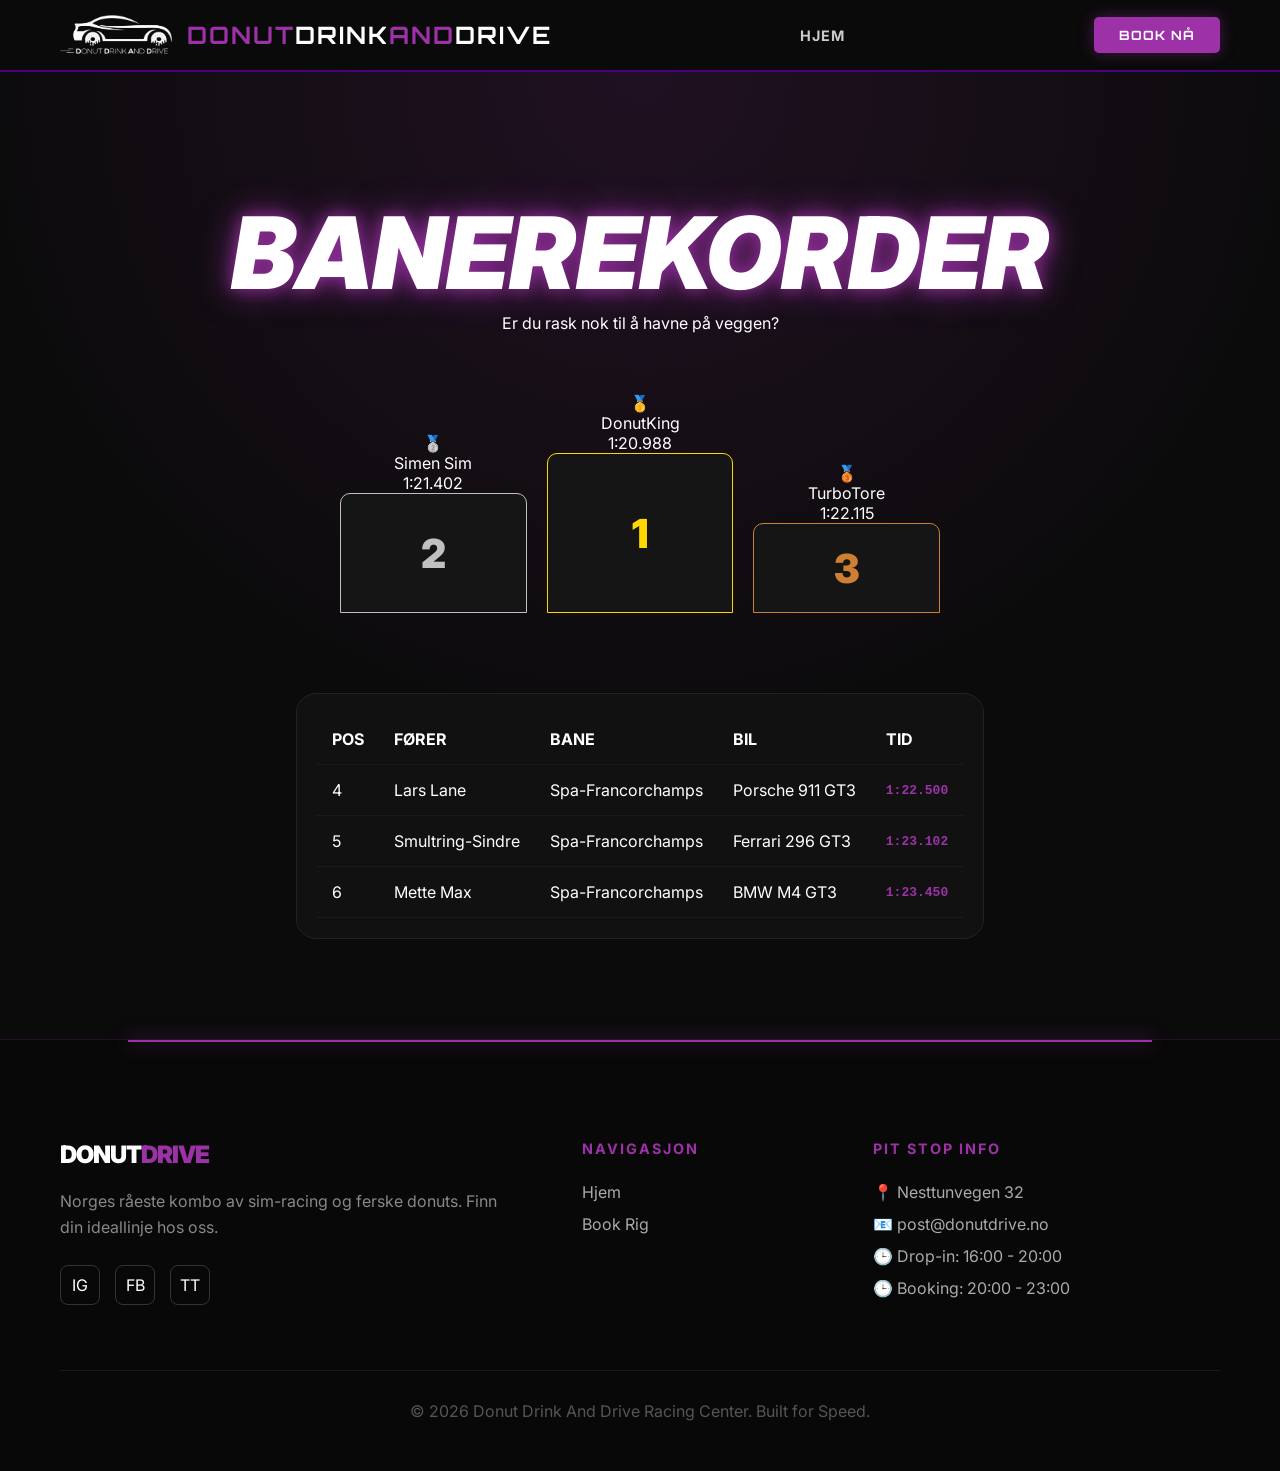
<file: html/leaderboard.html>
<!doctype html>
<html lang="no">
  <head>
    <meta charset="UTF-8" />
    <meta name="viewport" content="width=device-width, initial-scale=1.0" />
    <title>Leaderboard - Donut Drink And Drive</title>
    <link rel="stylesheet" href="../css/index.css" />
    <link rel="stylesheet" href="../css/leaderboard.css" />
    <link
      href="https://fonts.googleapis.com/css2?family=Inter:wght@400;700;900&family=Orbitron:wght@400;700;900&display=swap"
      rel="stylesheet"
    />
  </head>
  <body class="dark-theme">
    <header class="main-header">
      <div class="container">
        <a href="../index.html" class="logo">
          <img
            src="../videoer/ChatGPT Image 19. mai 2026, 10_29_42.png"
            alt="Donut Drink And Drive Logo"
            class="logo-img"
          />
          <div class="logo-text-wrapper">
            <span class="donut">DONUT</span><span class="drive">DRINK</span
            ><span class="donut">AND</span><span class="drive">DRIVE</span>
          </div>
        </a>

        <nav class="nav-menu">
          <ul>
            <li><a href="../index.html">Hjem</a></li>
          </ul>
        </nav>
        <div class="header-cta">
          <a href="booking.html" class="btn-lilla">BOOK NÅ</a>
        </div>
      </div>
    </header>

    <main class="leaderboard-page">
      <section class="leaderboard-hero">
        <div class="container">
          <h1>BANEREKORDER</h1>
          <p>Er du rask nok til å havne på veggen?</p>
        </div>
      </section>

      <section class="podium-section">
        <div class="container">
          <div class="podium">
            <div class="podium-item silver">
              <div class="driver-img">🥈</div>
              <span class="driver-name">Simen Sim</span>
              <span class="driver-time">1:21.402</span>
              <div class="step">2</div>
            </div>
            <div class="podium-item gold">
              <div class="driver-img">🥇</div>
              <span class="driver-name">DonutKing</span>
              <span class="driver-time">1:20.988</span>
              <div class="step">1</div>
            </div>
            <div class="podium-item bronze">
              <div class="driver-img">🥉</div>
              <span class="driver-name">TurboTore</span>
              <span class="driver-time">1:22.115</span>
              <div class="step">3</div>
            </div>
          </div>
        </div>
      </section>

      <section class="table-section">
        <div class="container">
          <div class="table-wrapper">
            <table class="leaderboard-table">
              <thead>
                <tr>
                  <th>POS</th>
                  <th>FØRER</th>
                  <th>BANE</th>
                  <th>BIL</th>
                  <th>TID</th>
                </tr>
              </thead>
              <tbody>
                <tr>
                  <td>4</td>
                  <td>Lars Lane</td>
                  <td>Spa-Francorchamps</td>
                  <td>Porsche 911 GT3</td>
                  <td class="time-cell">1:22.500</td>
                </tr>
                <tr>
                  <td>5</td>
                  <td>Smultring-Sindre</td>
                  <td>Spa-Francorchamps</td>
                  <td>Ferrari 296 GT3</td>
                  <td class="time-cell">1:23.102</td>
                </tr>
                <tr>
                  <td>6</td>
                  <td>Mette Max</td>
                  <td>Spa-Francorchamps</td>
                  <td>BMW M4 GT3</td>
                  <td class="time-cell">1:23.450</td>
                </tr>
              </tbody>
            </table>
          </div>
        </div>
      </section>
    </main>

    <footer class="main-footer">
      <div class="footer-glow"></div>
      <div class="container">
        <div class="footer-grid">
          <div class="footer-brand">
            <span class="logo-text">DONUT<span class="bold">DRIVE</span></span>
            <p>
              Norges råeste kombo av sim-racing og ferske donuts. Finn din
              ideallinje hos oss.
            </p>
            <div class="social-icons">
              <a href="#" class="social-link">IG</a>
              <a href="#" class="social-link">FB</a>
              <a href="#" class="social-link">TT</a>
            </div>
          </div>

          <div class="footer-links">
            <h4>NAVIGASJON</h4>
            <ul>
              <li><a href="../index.html">Hjem</a></li>
              <li><a href="./booking.html">Book Rig</a></li>
            </ul>
          </div>

          <div class="footer-contact">
            <h4>PIT STOP INFO</h4>
            <ul>
              <li>📍 Nesttunvegen 32</li>
              <li>📧 post@donutdrive.no</li>
              <li>🕒 Drop-in: 16:00 - 20:00</li>
              <li>🕒 Booking: 20:00 - 23:00</li>
            </ul>
          </div>
        </div>

        <div class="footer-bottom">
          <p>&copy; 2026 Donut Drink And Drive Racing Center. Built for Speed.</p>
        </div>
      </div>
    </footer>
  </body>
</html>
</file>
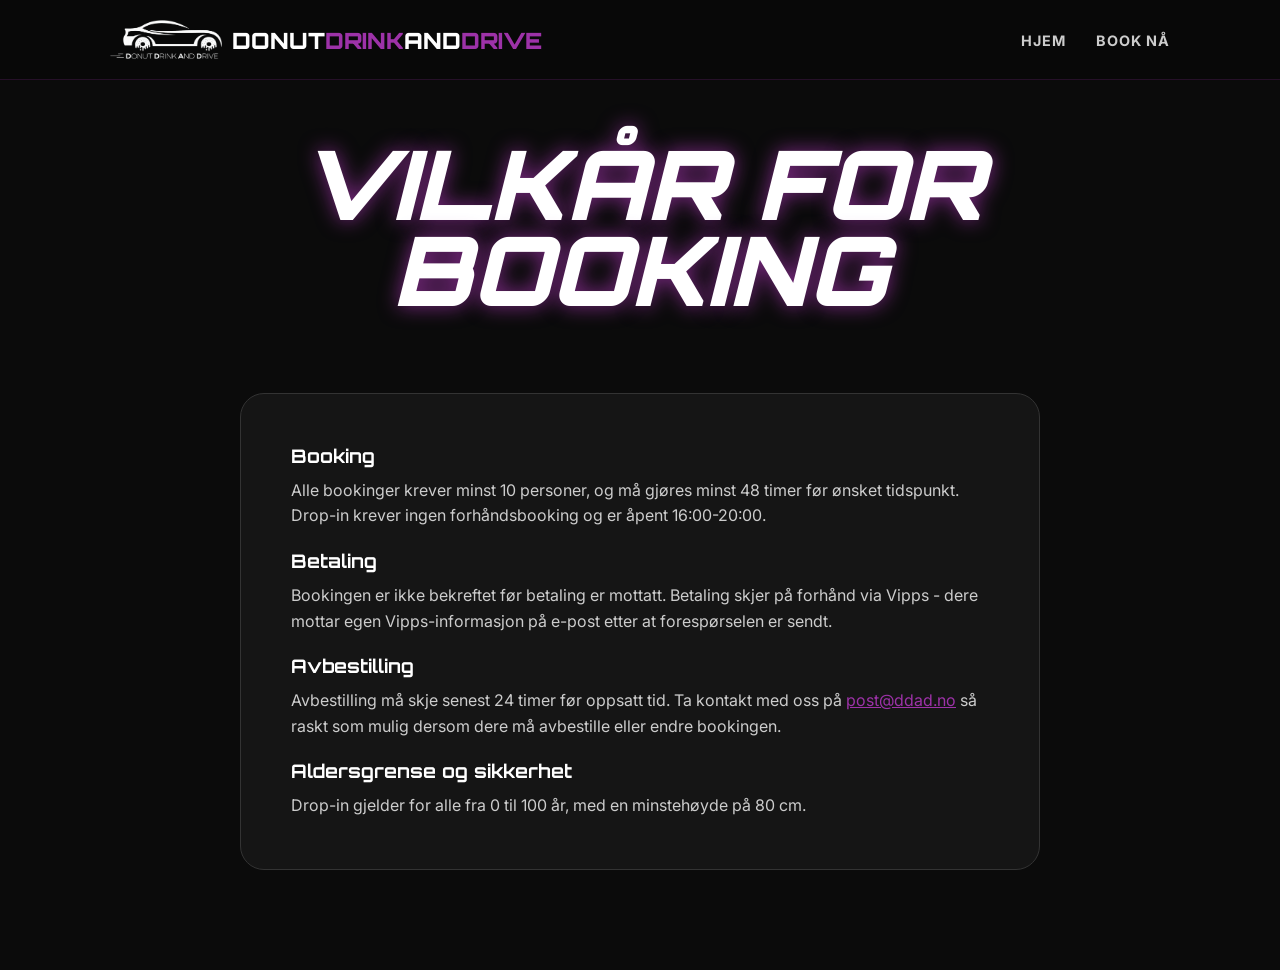
<file: html/vilkar.html>
<!doctype html>
<html lang="no">
  <head>
    <meta charset="UTF-8" />
    <meta name="viewport" content="width=device-width, initial-scale=1.0" />
    <title>Vilkår for booking | Donut Drink And Drive</title>
    <link rel="stylesheet" href="../css/index.css" />
    <link rel="stylesheet" href="../css/booking.css" />
    <link
      href="https://fonts.googleapis.com/css2?family=Inter:wght@400;700;900&family=Orbitron:wght@400;700;900&display=swap"
      rel="stylesheet"
    />
  </head>
  <body class="booking-page">
    <header class="navbar">
      <div class="container">
        <a href="../index.html" class="logo">
          <img
            src="../videoer/ChatGPT Image 19. mai 2026, 10_29_42.png"
            alt="Donut Drink And Drive Logo"
            class="logo-img"
          />
          <span class="donut">DONUT</span><span class="drive">DRINK</span
          ><span class="donut">AND</span><span class="drive">DRIVE</span>
        </a>
        <nav class="nav-menu">
          <ul>
            <li><a href="../index.html">Hjem</a></li>
            <li><a href="booking.html">Book Nå</a></li>
          </ul>
        </nav>
      </div>
    </header>

    <main class="container">
      <section class="booking-hero">
        <h1>VILKÅR FOR <span class="glow-text">BOOKING</span></h1>
      </section>

      <section class="form-section">
        <div class="form-container vilkar-content">
          <h3>Booking</h3>
          <p>
            Alle bookinger krever minst 10 personer, og må gjøres minst 48 timer
            før ønsket tidspunkt. Drop-in krever ingen forhåndsbooking og er
            åpent 16:00-20:00.
          </p>

          <h3>Betaling</h3>
          <p>
            Bookingen er ikke bekreftet før betaling er mottatt. Betaling skjer
            på forhånd via Vipps - dere mottar egen Vipps-informasjon på e-post
            etter at forespørselen er sendt.
          </p>

          <h3>Avbestilling</h3>
          <p>
            Avbestilling må skje senest 24 timer før oppsatt tid. Ta kontakt med
            oss på
            <a href="mailto:post@ddad.no">post@ddad.no</a>
            så raskt som mulig dersom dere må avbestille eller endre bookingen.
          </p>

          <h3>Aldersgrense og sikkerhet</h3>
          <p>
            Drop-in gjelder for alle fra 0 til 100 år, med en minstehøyde på 80
            cm.
          </p>
        </div>
      </section>
    </main>
  </body>
</html>
</file>
<file: css/index.css>
/* Grunnleggende instillinger */
* {
  margin: 0;
  padding: 0;
  box-sizing: border-box;
}

body {
  background-color: #0b0b0b; /* Nesten helt svart */
  font-family: "Inter", sans-serif;
  color: white;
  overflow-x: hidden;
}

.container {
  max-width: 1200px;
  margin: 0 auto;
  display: flex;
  justify-content: space-between;
  align-items: center;
  padding: 20px;
}

/* Header Styling */
/* ==========================================================================
   NY HEADER-STYLING MED BÅDE BIL-LOGO OG TEKST
   ========================================================================== */

.main-header {
  background-color: rgba(11, 11, 11, 0.95);
  backdrop-filter: blur(10px);
  border-bottom: 2px solid #4b0082;
  position: sticky;
  top: 0;
  z-index: 1000;
  width: 100%;
}

.main-header .container {
  max-width: 1200px;
  margin: 0 auto;
  display: flex;
  justify-content: space-between; /* Logo til venstre, meny i midten, knapp til høyre */
  align-items: center;
  padding: 15px 20px;
}

/* Hovedboksen for hele logoen */
.main-header .logo {
  display: flex;
  align-items: center;
  gap: 15px; /* Avstand mellom bil-bildet og teksten */
}

/* Størrelsen på selve bil-logoen */
.main-header .logo-img {
  height: clamp(20px, 6vw, 40px); /* Juster denne hvis du vil ha bil-bildet større eller mindre */
  width: auto;
  display: block;
}

/* Selve tekstboksen - tvinger ordene sammen på én linje */
.main-header .logo-text-wrapper {
  font-family: "Orbitron", sans-serif;
  font-size: clamp(0.5rem, 2.4vw, 1.5rem);
  font-weight: bold;
  letter-spacing: clamp(0.3px, 0.3vw, 2px);
  display: flex;
  gap: 0; /* ABSOLUTT NULL mellomrom mellom DONUT, DRINK, AND, DRIVE */
  white-space: nowrap;
}

.main-header .logo-text-wrapper span {
  display: inline-block;
  margin: 0;
  padding: 0;
}

.main-header .logo .donut {
  color: #9d32a8; /* Lilla tekst */
}

.main-header .logo .drive {
  color: #ffffff; /* Hvit tekst */
}

/* --- NAVIGASJONSMENY --- */
.main-header .nav-menu ul {
  display: flex;
  list-style: none;
  gap: 40px;
  margin: 0;
  padding: 0;
}

.main-header .nav-menu ul li a {
  text-decoration: none;
  color: #e0e0e0;
  font-weight: 700;
  text-transform: uppercase;
  font-size: 0.9rem;
  transition: 0.3s ease;
}

.main-header .nav-menu ul li a:hover {
  color: #9d32a8;
  text-shadow: 0 0 10px rgba(157, 50, 168, 0.5);
}

/* --- BUTTON / CTA --- */
.main-header .btn-lilla {
  background-color: #9d32a8;
  color: white;
  padding: 10px 25px;
  text-decoration: none;
  border-radius: 5px;
  font-family: "Orbitron", sans-serif;
  font-weight: bold;
  font-size: 0.8rem;
  letter-spacing: 1px;
  box-shadow: 0 0 15px rgba(157, 50, 168, 0.4);
  transition: 0.3s ease;
  display: inline-block;
}

.main-header .btn-lilla:hover {
  background-color: #bc3fd0;
  box-shadow: 0 0 25px rgba(157, 50, 168, 0.7);
  transform: translateY(-2px);
}

/* --- HEADER ACTIONS / HAMBURGER --- */
.header-actions {
  display: flex;
  align-items: center;
  gap: 15px;
}

.hamburger-btn {
  display: none;
  flex-direction: column;
  justify-content: center;
  align-items: center;
  gap: 5px;
  width: 40px;
  height: 40px;
  background: transparent;
  border: none;
  padding: 0;
  cursor: pointer;
  z-index: 1002;
  flex-shrink: 0;
}

.hamburger-line {
  display: block;
  width: 24px;
  height: 2px;
  background: #fff;
  border-radius: 2px;
  transition: transform 0.3s ease, opacity 0.3s ease;
}

.hamburger-btn.active .hamburger-line:nth-child(1) {
  transform: translateY(7px) rotate(45deg);
}

.hamburger-btn.active .hamburger-line:nth-child(2) {
  opacity: 0;
}

.hamburger-btn.active .hamburger-line:nth-child(3) {
  transform: translateY(-7px) rotate(-45deg);
}

.nav-backdrop {
  display: none;
  position: fixed;
  inset: 0;
  background: rgba(0, 0, 0, 0.6);
  z-index: 999;
  opacity: 0;
  transition: opacity 0.3s ease;
}

/* Hero Seksjon */
.hero {
  position: relative;
  z-index: 0;
  height: 85vh; /* Dekker 85% av skjermhøyden */
  display: flex;
  align-items: center;
  justify-content: center;
  text-align: center;
  overflow: hidden;
  color: white;
}

.video-container {
  position: absolute;
  top: 0;
  left: 0;
  width: 100%;
  height: 100%;
  z-index: 0;
  overflow: hidden;
  background-color: #0b0b0b; /* Basisfarge */
}

/* Dette skaper selve rute-mønsteret */
.video-container::before {
  content: "";
  position: absolute;
  top: 0;
  left: 0;
  width: 100%;
  height: 100%;
  /* Lager 20px x 20px ruter */
  background-image:
    linear-gradient(45deg, #1a002e 25%, transparent 25%),
    linear-gradient(-45deg, #1a002e 25%, transparent 25%),
    linear-gradient(45deg, transparent 75%, #1a002e 75%),
    linear-gradient(-45deg, transparent 75%, #1a002e 75%);
  background-size: 40px 40px;
  background-position:
    0 0,
    0 20px,
    20px -20px,
    -20px 0px;

  /* Dette gjør at mønsteret fader ut nedover */
  mask-image: linear-gradient(
    to bottom,
    rgba(0, 0, 0, 1) 0%,
    rgba(0, 0, 0, 0) 60%
  );
  -webkit-mask-image: linear-gradient(
    to bottom,
    rgba(0, 0, 0, 1) 0%,
    rgba(0, 0, 0, 0) 60%
  );

  opacity: 0.4; /* Juster denne for hvor tydelig flagget skal være */
  z-index: 1;
}

.hero-video {
  position: absolute;
  inset: 0;
  width: 100%;
  height: 100%;
  object-fit: cover; /* Sørger for at videoen fyller ut uten å strekkes */
  z-index: 0;
  display: block;
  pointer-events: none;
}

/* Det lilla filteret over videoen */
.overlay {
  position: absolute;
  top: 0;
  left: 0;
  width: 100%;
  height: 100%;
  /* En mørk fade som binder alt sammen */
  background: linear-gradient(
    to bottom,
    rgba(11, 11, 11, 0.2) 0%,
    rgba(11, 11, 11, 1) 95%
  );
  z-index: 2;
}

.hero-content {
  position: relative;
  z-index: 3;
}

/* Tekst-styling */
.hero-content h1 {
  font-family: "Orbitron", sans-serif;
  font-size: clamp(2.2rem, 8vw, 4rem);
  letter-spacing: 3px;
  margin-bottom: 20px;
  text-shadow: 0 0 20px rgba(157, 50, 168, 0.8);
  padding: 0 15px;
}

.hero-content p {
  font-size: 1.2rem;
  max-width: 700px;
  margin: 0 auto 30px;
  line-height: 1.6;
  padding: 0 20px;
}

/* Knapper i Hero */
.hero-btns {
  display: flex;
  flex-wrap: wrap;
  gap: 20px;
  justify-content: center;
  padding: 0 20px;
}

.btn-lilla-lg {
  background-color: #9d32a8;
  color: white;
  padding: 18px 40px;
  text-decoration: none;
  border-radius: 5px;
  font-family: "Orbitron", sans-serif;
  font-weight: bold;
  font-size: 1.1rem;
  transition: 0.3s;
  box-shadow: 0 0 20px rgba(157, 50, 168, 0.5);
}

.btn-lilla-lg:hover {
  background-color: #bc3fd0;
  transform: scale(1.05);
  box-shadow: 0 0 35px rgba(157, 50, 168, 0.8);
}

.btn-outline {
  border: 2px solid white;
  color: white;
  padding: 18px 40px;
  text-decoration: none;
  border-radius: 5px;
  font-family: "Orbitron", sans-serif;
  font-weight: bold;
  transition: 0.3s;
}

.btn-outline:hover {
  background: white;
  color: black;
}
/* Layout for seksjonen */
.features {
  padding: 80px 0;
  background-color: #0b0b0b;
}

.grid-3 {
  display: grid;
  grid-template-columns: repeat(auto-fit, minmax(300px, 1fr));
  gap: 30px;
  align-items: stretch; /* Sørger for at alle kortene har samme høyde */
}

.grid-3 :nth-child(2) h3 {
  /* Gjør tittelen litt mindre */
  font-size: 1.3rem;
}

/* Styling av hvert kort */
.feature-card {
  background: #151515;
  border: 1px solid #222;
  padding: 40px;
  border-radius: 15px;
  text-align: center;
  margin-bottom: 15px;
  transition: all 0.4s ease;

  /* Flexbox-oppsett for å kontrollere innholdet */
  display: flex;
  flex-direction: column;
  height: 100%;
}
/* Den lilla hover-effekten */
.feature-card:hover {
  border-color: #9d32a8;
  transform: translateY(-10px);
  box-shadow: 0 10px 30px rgba(157, 50, 168, 0.2);
}

/* Gjør den midterste boksen litt mer "spesiell" (valgfritt) */
.feature-card.highlight {
  border-color: #4b0082;
}

/* Tekst i kortene */
.feature-card h3 {
  font-family: "Orbitron", sans-serif;
  color: #fff;
  font-size: 1.5rem;
  margin: 20px 0;
  text-transform: uppercase;
}

.feature-card p {
  color: #bbb;
  line-height: 1.6;
  margin-bottom: 25px;
}

.icon {
  font-size: 3rem;
}

.btn-text {
  margin-top: auto;
  color: #9d32a8;
  text-decoration: none;
  font-family: "Orbitron", sans-serif;
  font-weight: bold;
  font-size: 0.8rem;
  text-transform: uppercase;
}

.btn-text:hover {
  color: #fff;
}
/* --- REVEAL SECTION STYLING --- */
.reveal-section {
  padding: 100px 0;
  background-color: #0b0b0b;
}

.reveal-container {
  position: relative;
  width: 500px;
  height: 500px;
  max-width: 90vw;
  max-height: 90vw;
  border-radius: 20px; /* Kan endres til 50% for sirkel */
  overflow: hidden;
  box-shadow: 0 0 40px rgba(157, 50, 168, 0.3);
  cursor: none; /* Skjuler musa inni bildet */
  touch-action: none; /* Viktig for mobil */
  border: 2px solid #4b0082;
}

.base-layer,
.reveal-img {
  width: 100%;
  height: 100%;
  object-fit: cover;
  position: absolute;
  top: 0;
  left: 0;
  user-select: none;
  pointer-events: none;
}

.mask-layer {
  position: absolute;
  top: 0;
  left: 0;
  width: 100%;
  height: 100%;
  z-index: 2;
  /* Her er magien fra Northweb-oppgaven din */
  clip-path: ellipse(
    var(--rx, 0px) var(--ry, 0px) at var(--x, 50%) var(--y, 50%)
  );
}

/* Responsiv layout for split-view */
.split {
  display: flex;
  align-items: center;
  gap: 60px;
  justify-content: center;
}

@media (max-width: 992px) {
  .split {
    flex-direction: column;
    text-align: center;
  }
}
/* --- NAVIGASJON / HEADER FIX --- */
.navbar {
  position: fixed;
  top: 0;
  left: 0;
  width: 100%;
  height: 80px;
  background: rgba(8, 8, 8, 0.9);
  backdrop-filter: blur(10px); /* Moderne glass-effekt */
  border-bottom: 1px solid rgba(157, 50, 168, 0.2);
  z-index: 1000;
  display: flex;
  justify-content: center; /* Sentrerer containeren i midten */
}

.navbar .container {
  display: flex;
  flex-direction: row; /* Viktig: Header skal være vannrett */
  justify-content: space-between; /* Logo til venstre, meny til høyre */
  align-items: center;
  height: 100%;
  max-width: 1100px; /* Samme bredde som leaderboardet */
  width: 100%;
  padding: 0 20px;
}

/* Logo-styling */
.logo-text {
  font-size: 1.5rem;
  font-weight: 900;
  letter-spacing: -1px;
  color: white;
  text-transform: uppercase;
}

.logo-text .bold {
  color: var(--electric-purple, #9d32a8);
}

/* Menyen */
.nav-menu ul {
  display: flex;
  list-style: none;
  gap: 30px;
  margin: 0;
  padding: 0;
}
.nav-menu a {
  text-decoration: none;
  color: #ccc !important; /* Standardfarge på lenkene (lys grå) */
  font-family: "Inter", sans-serif;
  font-weight: 700;
  font-size: 0.9rem;
  text-transform: uppercase;
  letter-spacing: 1px;
  transition: 0.3s;
}

/* Her skjer magien: Teksten blir lilla OG får lilla glød når du hovrer eller er på aktiv side */
.nav-menu a:hover,
.nav-menu a.active {
  color: #9d32a8 !important; /* Endrer tekstfargen til lilla */
  text-shadow: 0 0 15px rgba(157, 50, 168, 0.8); /* Den fete lilla gløden */
}

/* Knappen i menyen */
.btn-nav {
  background: var(--electric-purple);
  padding: 10px 20px;
  border-radius: 5px;
  color: white !important;
  box-shadow: 0 0 15px rgba(157, 50, 168, 0.3);
}

.btn-nav:hover {
  transform: translateY(-2px);
  box-shadow: 0 0 20px rgba(157, 50, 168, 0.5);
}
/* --- DEN BRA FOOTEREN (Original stil) --- */
.main-footer {
  position: relative;
  background: #080808;
  padding: 80px 0 30px;
  border-top: 1px solid rgba(157, 50, 168, 0.2);
  width: 100%; /* Sørger for at den dekker hele bredden */
}

/* Overstyrer den globale flex-containeren så footer-grid og footer-bottom
   stables under hverandre i stedet for å presses side om side */
.main-footer .container {
  display: block;
}

.footer-glow {
  position: absolute;
  top: 0;
  left: 50%;
  transform: translateX(-50%);
  width: 80%;
  height: 2px;
  background: var(--electric-purple);
  box-shadow: 0 0 20px var(--electric-purple);
}

/* Her må vi overstyre containeren for footeren så den blir grid igjen */
.footer-grid {
  display: grid;
  grid-template-columns: 2fr 1fr 1.5fr;
  gap: 60px;
  margin-bottom: 60px;
  width: 100%;
}

.footer-logo-link {
  text-decoration: none;
  display: inline-block;
  transition: opacity 0.3s ease;
}

.footer-logo-link:hover {
  opacity: 0.8;
}

.footer-brand .logo-text {
  font-size: 1.5rem;
  font-weight: 900;
  color: white;
  display: block;
  margin-bottom: 20px;
}

.footer-brand p {
  color: #888;
  line-height: 1.6;
}

.footer-grid h4 {
  font-size: 0.9rem;
  color: var(--electric-purple);
  margin-bottom: 25px;
  text-transform: uppercase;
  letter-spacing: 2px;
}

.footer-links ul,
.footer-contact ul {
  list-style: none;
  padding: 0;
}
.footer-links li,
.footer-contact li {
  margin-bottom: 12px;
  color: #aaa;
}
.footer-links a {
  color: #aaa;
  text-decoration: none;
  transition: 0.3s;
}
.footer-links a:hover {
  color: white;
  padding-left: 5px;
}

/* Social Icons */
.social-icons {
  display: flex;
  gap: 15px;
  margin-top: 25px;
}
.social-link {
  width: 40px;
  height: 40px;
  border: 1px solid #333;
  display: flex;
  align-items: center;
  justify-content: center;
  border-radius: 8px;
  color: white;
  text-decoration: none;
  transition: 0.3s;
}
.social-link:hover {
  border-color: var(--electric-purple);
  background: rgba(157, 50, 168, 0.1);
}

.footer-bottom {
  padding-top: 30px;
  border-top: 1px solid #1a1a1a;
  text-align: center;
  color: #555;
}

/* Responsiv */
@media (max-width: 768px) {
  .footer-grid {
    grid-template-columns: 1fr;
    text-align: center;
  }
  .social-icons {
    justify-content: center;
  }
}
/* --- AKTIVER SILKEMYK RULLING --- */

html {
  scroll-behavior: smooth;

  /* Gjør at den faste headeren ikke kutter toppen av overskriftene når du ruller ned */

  scroll-padding-top: 100px;

  /* Hindrer horisontal scroll fra den skjulte mobil-navmenyen (fixed + transform) */
  overflow-x: hidden;
}

/* --- DETALJSEKSJONER BASE --- */

.details-page-section {
  width: 100%;

  padding: 120px 0;

  border-bottom: 1px solid #1a1a1a;

  box-sizing: border-box;
}

/* Annethvert felt har litt mørkere bakgrunn for variasjon */

.details-page-section.alt-bg {
  background-color: #0d0d0d;

  border-top: 1px solid rgba(157, 50, 168, 0.05);

  border-bottom: 1px solid rgba(157, 50, 168, 0.05);
}

.details-grid {
  display: grid;

  grid-template-columns: 1.2fr 1fr;

  gap: 60px;

  align-items: center;

  width: 100%;
}

/* Snur rekkefølgen på midterste kort (Grupper) for en kul layout */

.details-grid.reverse {
  grid-template-columns: 1fr 1.2fr;
}

/* --- TEKSTSTYLING --- */

.section-tag {
  font-family: "Orbitron", sans-serif;

  color: #9d32a8;

  font-size: 0.85rem;

  font-weight: 900;

  text-transform: uppercase;

  letter-spacing: 2px;

  display: block;

  margin-bottom: 10px;
}

.details-text h2 {
  font-family: "Orbitron", sans-serif;

  font-size: clamp(1.6rem, 5vw, 3rem);

  font-weight: 900;

  letter-spacing: 1px;

  margin: 0 0 25px 0;

  overflow-wrap: break-word;
}

.purple-glow {
  color: #9d32a8;

  text-shadow: 0 0 15px rgba(157, 50, 168, 0.5);
}

.details-text p {
  color: #ccc;

  font-size: 1.1rem;

  line-height: 1.7;

  margin-bottom: 30px;
}

/* --- LISTER --- */

.details-list {
  list-style: none;

  padding: 0;

  margin: 0;
}

.details-list li {
  font-size: 1.05rem;

  color: #aaa;

  margin-bottom: 15px;

  line-height: 1.5;
}

.details-list strong {
  color: #fff;
}

/* --- VISUELLE BOKSER / PRISKORT (HØYRESIDE) --- */

.details-stats-box {
  display: flex;

  gap: 20px;

  width: 100%;
}

.details-stats-box.horizontal {
  flex-direction: column;
}

.stat-card {
  flex: 1;

  background: #111;

  border: 1px solid #222;

  border-radius: 16px;

  padding: 30px 20px;

  text-align: center;

  position: relative;
}

.stat-card h3 {
  font-family: "Orbitron", sans-serif;

  margin: 0 0 10px 0;

  font-size: 1.4rem;
}

.stat-price {
  font-size: 2rem;

  font-weight: 900;

  color: #9d32a8;

  margin: 0;
}

/* Spesialstyling for det "populære" kortet */

.stat-card.popular {
  border: 1px solid #9d32a8;

  background: linear-gradient(180deg, #151117 0%, #111 100%);

  box-shadow: 0 0 20px rgba(157, 50, 168, 0.15);
}

.stat-badge {
  position: absolute;

  top: -12px;

  left: 50%;

  transform: translateX(-50%);

  background: #9d32a8;

  color: white;

  padding: 3px 12px;

  font-size: 0.75rem;

  font-weight: 900;

  text-transform: uppercase;

  border-radius: 12px;
}

/* Event-kort */

.package-info-card {
  background: #111;

  border: 1px solid #222;

  border-radius: 20px;

  padding: 40px;
}

.package-info-card h4 {
  font-family: "Orbitron", sans-serif;

  font-size: 1.6rem;

  margin: 0 0 15px 0;

  color: white;
}

.package-info-card p {
  font-size: 1rem;

  color: #888;

  margin-bottom: 25px;
}

.pack-price {
  font-family: "Orbitron", sans-serif;

  font-size: 1.3rem;

  font-weight: 900;

  color: #9d32a8;
}

/* Bedriftsboks */

.corporate-box {
  width: 100%;

  background: #141414;

  border: 1px solid #252525;

  padding: 40px;

  border-radius: 20px;

  text-align: center;
}

.corporate-box h3 {
  font-family: "Orbitron", sans-serif;

  margin: 0 0 15px 0;
}

.corporate-btn {
  display: inline-block;

  background: #9d32a8;

  color: white;

  text-decoration: none;

  padding: 15px 30px;

  border-radius: 10px;

  font-weight: 900;

  text-transform: uppercase;

  margin-top: 20px;

  transition: 0.3s;
}

.corporate-btn:hover {
  background: #bd3cc9;

  box-shadow: 0 0 15px rgba(157, 50, 168, 0.6);
}

/* --- MOBILRESPONSIVITET --- */

@media (max-width: 768px) {
  .details-grid,
  .details-grid.reverse {
    grid-template-columns: 1fr;

    gap: 40px;
  }

  .details-page-section {
    padding: 70px 0;
  }
}
/* Fjerner den automatiske understrekingen på logo-lenken */
a.logo {
  text-decoration: none !important;
}

/* For sikkerhets skyld, hvis nettleseren prøver å understreke teksten inni */
a.logo * {
  text-decoration: none !important;
}
/* ==========================================================================
   LIVE STREAM & 10-SEKUNDERS SPILL STYLING
   ========================================================================== */

/* Felles avstand for de nye seksjonene */
.live-stream-section,
.game-section {
  padding: 80px 0;
  width: 100%;
  text-align: center;
}

/* --- LIVE STREAM --- */
.live-stream-section h2,
.game-section h3 {
  font-family: "Orbitron", sans-serif;
  font-size: 2.5rem;
  font-weight: 900;
  letter-spacing: 2px;
  margin-bottom: 30px;
  text-transform: uppercase;
}

.video-wrapper {
  width: 100%;
  max-width: 850px;
  margin: 0 auto;
  aspect-ratio: 16 / 9; /* Sørger for perfekt 16:9 format på alle skjermer */
  border-radius: 20px;
  overflow: hidden;
  border: 2px solid rgba(157, 50, 168, 0.4);
  box-shadow: 0 0 30px rgba(157, 50, 168, 0.25);
  background-color: #000;
}

.video-wrapper iframe {
  width: 100%;
  height: 100%;
  display: block;
}

/* --- 10-SEKUNDERS SPILL --- */
.game-box {
  background: #151515; /* Samme mørke bakgrunn som pakkekortene dine */
  border: 1px solid #333;
  border-radius: 24px;
  padding: 50px 40px;
  max-width: 600px;
  margin: 0 auto;
  box-shadow: 0 0 40px rgba(0, 0, 0, 0.5);
  transition: border-color 0.3s ease;
}

/* Hvis man vinner får hele boksen en syk grønn glød */
.game-box.winner {
  border-color: #00ffcc !important;
  box-shadow: 0 0 40px rgba(0, 255, 204, 0.2) !important;
}

.game-box p {
  color: #aaa;
  font-size: 1.1rem;
  margin-bottom: 25px;
}

/* Den store fete timeren */
#timer-display {
  font-family: "Orbitron", sans-serif;
  font-size: 5.5rem;
  font-weight: 900;
  color: white;
  margin: 20px 0 35px 0;
  letter-spacing: 3px;
  text-shadow: 0 0 20px rgba(255, 255, 255, 0.1);
  font-variant-numeric: tabular-nums; /* Hindrer at tallene "hopper" når de teller */
}

/* Spill-knappen */
#game-btn {
  background: #9d32a8;
  color: white;
  border: none;
  padding: 20px 50px;
  border-radius: 12px;
  font-family: "Orbitron", sans-serif;
  font-weight: 900;
  font-size: 1.4rem;
  letter-spacing: 1px;
  text-transform: uppercase;
  cursor: pointer;
  box-shadow: 0 0 20px rgba(157, 50, 168, 0.4);
  transition: all 0.2s ease;
  width: 100%;
  max-width: 300px;
}

#game-btn:hover {
  background: #bc3fd0;
  transform: scale(1.03);
  box-shadow: 0 0 30px rgba(157, 50, 168, 0.6);
}

#game-btn:active {
  transform: scale(0.98);
}

/* Resultatmeldingen */
#game-message {
  font-family: "Orbitron", sans-serif;
  font-weight: 700;
  font-size: 1.2rem;
  margin-top: 30px;
  min-height: 30px; /* Holder plassen så boksen ikke hopper */
  line-height: 1.5;
}

.attempt-counter {
  margin-top: 18px;
  color: #888;
  font-size: 0.95rem;
  letter-spacing: 0.5px;
}

.hidden {
  display: none !important;
}

.win-form-section {
  padding: 0 0 100px;
  width: 100%;
}

.win-form-panel {
  max-width: 800px;
  margin: 0 auto;
  background: linear-gradient(180deg, #151515 0%, #111 100%);
  border: 1px solid #2a2a2a;
  border-radius: 24px;
  padding: 40px;
  box-shadow: 0 0 35px rgba(157, 50, 168, 0.12);
}

.win-form-panel h2 {
  font-family: "Orbitron", sans-serif;
  font-size: clamp(1.8rem, 4vw, 2.6rem);
  margin: 10px 0 15px;
}

.win-form-panel p {
  color: #bbb;
  line-height: 1.6;
  margin-bottom: 30px;
}

.win-form {
  display: flex;
  flex-direction: column;
  gap: 20px;
}

.win-form .form-row {
  display: grid;
  grid-template-columns: 1fr 1fr;
  gap: 20px;
}

.win-form input,
.win-form select {
  width: 100%;
  background: #080808;
  border: 1px solid #333;
  padding: 18px;
  color: white;
  border-radius: 12px;
  font-size: 1rem;
}

.win-form input::placeholder {
  color: #777;
}

.win-form .btn-confirm {
  width: 100%;
  background: #9d32a8;
  padding: 20px;
  border: none;
  border-radius: 12px;
  color: white;
  font-weight: 900;
  text-transform: uppercase;
  cursor: pointer;
  margin-top: 10px;
}

.win-form .btn-confirm:disabled {
  opacity: 0.6;
  cursor: not-allowed;
}

.win-status {
  min-height: 24px;
  margin: 0;
  color: #bbb;
}

@media (max-width: 768px) {
  .win-form-panel {
    padding: 28px 22px;
  }

  .win-form .form-row {
    grid-template-columns: 1fr;
  }
}
/* ==========================================================================
   OM OSS SEKSJON STYLING
   ========================================================================== */

.about-section {
  padding: 100px 0;
  width: 100%;
}

.about-grid {
  display: grid;
  grid-template-columns: 1.2fr 1fr;
  gap: 60px;
  align-items: center;
  width: 100%;
}

.about-text h2 {
  font-family: "Orbitron", sans-serif;
  font-size: 3rem;
  font-weight: 900;
  letter-spacing: 1px;
  margin: 10px 0 25px 0;
}

.about-text p {
  color: #ccc;
  font-size: 1.1rem;
  line-height: 1.7;
  margin-bottom: 20px;
}

/* Høyre side: Statistikk-kort */
.about-stats {
  display: grid;
  grid-template-columns: repeat(2, 1fr);
  gap: 20px;
  width: 100%;
}

.about-stat-card {
  background: #111;
  border: 1px solid #222;
  border-radius: 16px;
  padding: 30px 20px;
  text-align: center;
}

.about-stat-card h3 {
  font-family: "Orbitron", sans-serif;
  font-size: 2.5rem;
  font-weight: 900;
  color: white;
  margin-bottom: 5px;
}

.about-stat-card p {
  color: #888;
  font-size: 0.95rem;
  margin: 0;
  text-transform: uppercase;
  letter-spacing: 1px;
  font-weight: 700;
}

/* Det "populære/uthevede" kortet tar hele bredden i bunnen av sin grid */
.about-stat-card.highlight {
  grid-column: span 2;
  border-color: #9d32a8;
  background: linear-gradient(180deg, #151117 0%, #111 100%);
  box-shadow: 0 0 25px rgba(157, 50, 168, 0.15);
}

.about-stat-card.highlight h3 {
  color: #9d32a8;
  text-shadow: 0 0 15px rgba(157, 50, 168, 0.4);
}

/* Mobilresponsivitet */
@media (max-width: 768px) {
  .about-grid {
    grid-template-columns: 1fr;
    gap: 40px;
  }

  .about-text {
    text-align: center;
  }
}

/* ==========================================================================
   HEADER / NAV MOBILRESPONSIVITET
   ========================================================================== */

@media (max-width: 880px) {
  .main-header .container {
    padding: 12px 16px;
  }

  .hamburger-btn {
    display: flex;
  }

  .main-header .nav-menu {
    position: fixed;
    top: 0;
    right: 0;
    height: 100dvh;
    width: min(78vw, 320px);
    background: rgba(11, 11, 11, 0.98);
    backdrop-filter: blur(10px);
    border-left: 1px solid rgba(157, 50, 168, 0.3);
    box-shadow: -10px 0 40px rgba(0, 0, 0, 0.5);
    padding: 110px 30px 40px;
    box-sizing: border-box;
    transform: translateX(100%);
    transition: transform 0.35s ease;
    z-index: 1001;
  }

  .main-header .nav-menu.open {
    transform: translateX(0);
  }

  .main-header .nav-menu ul {
    flex-direction: column;
    gap: 28px;
  }

  .main-header .nav-menu ul li a {
    font-size: 1.15rem;
  }

  .nav-backdrop.open {
    display: block;
    opacity: 1;
  }

  .main-header .btn-lilla {
    padding: 9px 16px;
    font-size: 0.7rem;
  }

  .header-actions {
    gap: 10px;
  }
}

@media (max-width: 480px) {
  .main-header .logo {
    gap: 6px;
  }

  .main-header .btn-lilla {
    padding: 8px 12px;
    font-size: 0.62rem;
  }

  .hamburger-btn {
    width: 32px;
    height: 32px;
  }

  .hamburger-line {
    width: 20px;
  }
}

body.nav-locked {
  overflow: hidden;
}

/* ==========================================================================
   ØVRIG MOBILRESPONSIVITET (HERO, SPILL, KORT)
   ========================================================================== */

@media (max-width: 600px) {
  .hero {
    height: auto;
    min-height: 85vh;
    padding: 100px 0 60px;
  }

  .hero-btns {
    flex-direction: column;
    align-items: stretch;
    width: 100%;
    max-width: 360px;
    margin: 0 auto;
  }

  .btn-lilla-lg,
  .btn-outline {
    width: 100%;
    box-sizing: border-box;
    text-align: center;
    padding: 16px 20px;
  }

  .feature-card {
    padding: 30px 24px;
  }

  .game-box {
    padding: 35px 22px;
  }

  #timer-display {
    font-size: 3.4rem;
  }

  #game-btn {
    padding: 18px 30px;
    font-size: 1.15rem;
  }
}
</file>
<file: css/leaderboard.css>
/* ==========================================================================
   DONUTDRIVE - KOMPLETT LEADERBOARD + ORIGINAL FOOTER
   ========================================================================== */

:root {
  --electric-purple: #9d32a8;
  --neon-glow: rgba(157, 50, 168, 0.8);
}

body {
  background-color: #0b0b0b;
  margin: 0;
  color: white;
  font-family: "Inter", sans-serif;
}

/* --- LEADERBOARD PAGE SETUP --- */
.leaderboard-page {
  padding-top: 120px;
  display: flex;
  flex-direction: column;
  align-items: center;
  background: radial-gradient(
    circle at top,
    rgba(157, 50, 168, 0.15) 0%,
    #0b0b0b 60%
  );
  min-height: 100vh;
}

/* Sørger for at denne KUN styler containerne som ligger inni selve hovedsiden */
.leaderboard-page .container {
  width: 100%;
  max-width: 1100px;
  padding: 0 20px;
  display: flex;
  flex-direction: column;
  align-items: center;
  box-sizing: border-box;
}

/* --- HERO (SENTRERT) --- */
.leaderboard-hero {
  text-align: center;
  margin-bottom: 60px;
}

.leaderboard-hero h1 {
  font-size: clamp(40px, 12vw, 100px);
  font-weight: 900;
  font-style: italic;
  text-transform: uppercase;
  text-shadow:
    0 0 15px var(--neon-glow),
    0 0 35px var(--neon-glow);
  margin: 0;
}

/* --- PODIUM (SENTRERT) --- */
.podium-section {
  width: 100%;
  display: flex;
  justify-content: center;
  margin-bottom: 80px;
}

.podium {
  display: flex;
  align-items: flex-end;
  justify-content: center;
  gap: 20px;
  width: 100%;
  max-width: 600px;
}

.podium-item {
  flex: 1;
  display: flex;
  flex-direction: column;
  align-items: center;
}

.step {
  width: 100%;
  background: #151515;
  border: 1px solid #333;
  display: flex;
  align-items: center;
  justify-content: center;
  font-size: 2.5rem;
  font-weight: 900;
  border-radius: 10px 10px 0 0;
}

.gold .step {
  height: 160px;
  border-color: #ffd700;
  color: #ffd700;
}
.silver .step {
  height: 120px;
  border-color: #c0c0c0;
  color: #c0c0c0;
}
.bronze .step {
  height: 90px;
  border-color: #cd7f32;
  color: #cd7f32;
}

/* --- TABELLEN --- */
.table-section {
  width: 100%;
  margin-bottom: 100px;
}

.table-wrapper {
  background: #111;
  border-radius: 20px;
  padding: 20px;
  border: 1px solid #222;
}

.leaderboard-table {
  width: 100%;
  border-collapse: collapse;
}

.leaderboard-table td,
.leaderboard-table th {
  padding: 15px;
  text-align: left;
  border-bottom: 1px solid #1a1a1a;
}

.time-cell {
  color: var(--electric-purple);
  font-family: monospace;
  font-weight: 900;
}

/* --- DEN BRA FOOTEREN (Original stil) --- */
.main-footer {
  position: relative;
  background: #080808;
  padding: 80px 0 30px;
  border-top: 1px solid rgba(157, 50, 168, 0.2);
  width: 100%; /* Sørger for at den dekker hele bredden */
}

.footer-glow {
  position: absolute;
  top: 0;
  left: 50%;
  transform: translateX(-50%);
  width: 80%;
  height: 2px;
  background: var(--electric-purple);
  box-shadow: 0 0 20px var(--electric-purple);
}

/* Her må vi overstyre containeren for footeren så den blir grid igjen */
.footer-grid {
  display: grid;
  grid-template-columns: 2fr 1fr 1.5fr;
  gap: 60px;
  margin-bottom: 60px;
  width: 100%;
}

.footer-brand .logo-text {
  font-size: 1.5rem;
  font-weight: 900;
  display: block;
  margin-bottom: 20px;
}

.footer-brand p {
  color: #888;
  line-height: 1.6;
}

.footer-grid h4 {
  font-size: 0.9rem;
  color: var(--electric-purple);
  margin-bottom: 25px;
  text-transform: uppercase;
  letter-spacing: 2px;
}

.footer-links ul,
.footer-contact ul {
  list-style: none;
  padding: 0;
}
.footer-links li,
.footer-contact li {
  margin-bottom: 12px;
  color: #aaa;
}
.footer-links a {
  color: #aaa;
  text-decoration: none;
  transition: 0.3s;
}
.footer-links a:hover {
  color: white;
  padding-left: 5px;
}

/* Social Icons */
.social-icons {
  display: flex;
  gap: 15px;
  margin-top: 25px;
}
.social-link {
  width: 40px;
  height: 40px;
  border: 1px solid #333;
  display: flex;
  align-items: center;
  justify-content: center;
  border-radius: 8px;
  color: white;
  text-decoration: none;
  transition: 0.3s;
}
.social-link:hover {
  border-color: var(--electric-purple);
  background: rgba(157, 50, 168, 0.1);
}

.footer-bottom {
  padding-top: 30px;
  border-top: 1px solid #1a1a1a;
  text-align: center;
  color: #555;
}

/* Responsiv */
@media (max-width: 768px) {
  .footer-grid {
    grid-template-columns: 1fr;
    text-align: center;
  }
  .social-icons {
    justify-content: center;
  }
}
</file>
<file: css/booking.css>
/* --- GLOBAL RESET & BASE --- */
body {
  background-color: #0b0b0b;
  color: white;
  font-family: "Inter", sans-serif;
  margin: 0;
  display: flex;
  flex-direction: column;
  align-items: center;
}

/* Felles container for å holde alt sentrert og passe bredt */
.container {
  width: 100%;
  max-width: 1100px;
  display: flex;
  flex-direction: column;
  align-items: center;
  padding: 0 20px;
  box-sizing: border-box;
}

/* --- NAVBAR / HEADER (Identisk med leaderboard) --- */
.navbar {
  width: 100%;
  background-color: #080808;
  border-bottom: 1px solid rgba(157, 50, 168, 0.2);
  position: fixed;
  top: 0;
  left: 0;
  z-index: 1000;
  padding: 15px 0;
  box-sizing: border-box;
}

.navbar .container {
  display: flex;
  flex-direction: row !important;
  justify-content: space-between;
  align-items: center;
}

/* Logo uten mellomrom og med riktig font */
.logo {
  display: flex;
  align-items: center;
  font-family: "Orbitron", sans-serif;
  font-weight: 900;
  font-size: 1.4rem;
  letter-spacing: 0px;
  margin: 0;
  padding: 0;
}

.logo-img {
  height: 40px;
  width: auto;
  margin-right: 10px;
}

.logo .donut {
  color: white;
  margin: 0;
  padding: 0;
}

.logo .drive {
  color: #9d32a8;
  margin: 0;
  padding: 0;
}

/* Meny */
.nav-menu ul {
  display: flex;
  gap: 30px;
  list-style: none;
  margin: 0;
  padding: 0;
}

/* --- 1. HERO (TOPPEN) --- */
.booking-hero {
  text-align: center;
  padding: 140px 0 60px; /* Økt litt for å ikke krasje med den faste navbaren */
  width: 100%;
}

.booking-hero h1 {
  font-family: "Orbitron", sans-serif;
  font-size: clamp(3rem, 10vw, 6rem);
  font-weight: 900;
  font-style: italic;
  text-transform: uppercase;
  line-height: 0.9;
  margin-bottom: 20px;
  text-shadow: 0 0 20px rgba(157, 50, 168, 0.8);
}

.booking-policy-note {
  color: #9d32a8;
  font-size: 0.95rem;
  margin-top: 15px;
}

/* --- 1.5 HVA ER INKLUDERT --- */
.booking-included {
  width: 100%;
  max-width: 800px;
  margin: 0 auto 60px;
  text-align: left;
}

.booking-included h2 {
  font-family: "Orbitron", sans-serif;
  font-size: clamp(1.6rem, 5vw, 2.4rem);
  font-weight: 900;
  margin: 0 0 25px 0;
}

/* --- DAGTID UKEDAGER --- */
.daytime-cta {
  width: 100%;
  max-width: 800px;
  margin: -50px auto 80px;
  background: #151515;
  border: 1px solid #333;
  border-radius: 24px;
  padding: 30px 40px;
  text-align: center;
}

.daytime-cta p {
  color: #ccc;
  margin: 0 0 15px 0;
}

.daytime-cta a {
  display: inline-block;
  background: #9d32a8;
  color: white;
  padding: 14px 30px;
  border-radius: 12px;
  font-weight: 900;
  text-transform: uppercase;
  text-decoration: none;
}

/* --- 2. PAKKER (MIDTEN) --- */
.packages-grid {
  display: grid;
  grid-template-columns: repeat(auto-fit, minmax(320px, 1fr));
  gap: 30px;
  width: 100%;
  margin-bottom: 80px;
}

.booking-card {
  background: #111;
  border: 1px solid #333;
  border-radius: 20px;
  padding: 40px;
  display: flex;
  flex-direction: column;
  position: relative;
  transition: 0.3s;
}

.booking-card h3 {
  font-family: "Orbitron", sans-serif;
  margin: 0;
}

.booking-card.featured {
  border: 2px solid #9d32a8;
  box-shadow: 0 0 30px rgba(157, 50, 168, 0.2);
}

.badge {
  position: absolute;
  top: -15px;
  left: 50%;
  transform: translateX(-50%);
  background: #9d32a8;
  padding: 5px 20px;
  border-radius: 20px;
  font-weight: 800;
  font-size: 0.8rem;
}

.price {
  font-size: 3rem;
  font-weight: 900;
  color: #9d32a8;
  margin: 20px 0;
}

.features {
  list-style: none;
  padding: 0;
  margin-bottom: 40px;
  flex-grow: 1;
}

.features li {
  padding: 12px 0;
  border-bottom: 1px solid #222;
  color: #ccc;
}

.btn-select {
  background: #9d32a8;
  color: white;
  border: none;
  padding: 18px;
  border-radius: 12px;
  font-weight: 900;
  text-transform: uppercase;
  cursor: pointer;
}

/* --- 3. SKJEMA (BUNNEN) --- */
.form-section {
  width: 100%;
  max-width: 800px;
  padding-bottom: 100px;
}

.form-container {
  background: #151515;
  border: 1px solid #333;
  padding: 50px;
  border-radius: 24px;
}

.form-container.disabled {
  opacity: 0.2;
  pointer-events: none;
  filter: blur(2px);
}

.form-container.vilkar-content h3 {
  font-family: "Orbitron", sans-serif;
  margin-bottom: 10px;
}

.form-container.vilkar-content p {
  color: #ccc;
  line-height: 1.6;
  margin-bottom: 20px;
}

.form-container.vilkar-content p:last-child {
  margin-bottom: 0;
}

.form-container.vilkar-content a {
  color: #9d32a8;
}

.form-row {
  display: grid;
  grid-template-columns: 1fr 1fr;
  gap: 20px;
  margin-bottom: 20px;
}

input,
select {
  background: #080808;
  border: 1px solid #333;
  padding: 18px;
  color: white;
  border-radius: 12px;
  font-size: 1rem;
}

.terms-check {
  display: flex;
  align-items: flex-start;
  gap: 10px;
  color: #ccc;
  font-size: 0.9rem;
  line-height: 1.5;
  margin-bottom: 10px;
  cursor: pointer;
}

.terms-check input[type="checkbox"] {
  width: 18px;
  height: 18px;
  flex-shrink: 0;
  margin-top: 2px;
  accent-color: #9d32a8;
  cursor: pointer;
}

.terms-check a {
  color: #9d32a8;
  text-decoration: underline;
}

.btn-confirm {
  width: 100%;
  background: #9d32a8;
  padding: 20px;
  border: none;
  border-radius: 12px;
  color: white;
  font-weight: 900;
  text-transform: uppercase;
  cursor: pointer;
  margin-top: 10px;
}

/* Responsiv fiks for mobil */
@media (max-width: 768px) {
  .form-row {
    grid-template-columns: 1fr;
  }
  .navbar .container {
    flex-direction: column !important;
    gap: 15px;
  }
}

/* Styler selve kalender-velgeren (hvit tekst på mørk bunn) */
input[type="date"]::-webkit-calendar-picker-indicator {
  filter: invert(1);
  cursor: pointer;
}

/* Gjør feltet bredt og ryddig */
input[type="date"] {
  appearance: none;
  -webkit-appearance: none;
  min-height: 55px;
}
</file>
